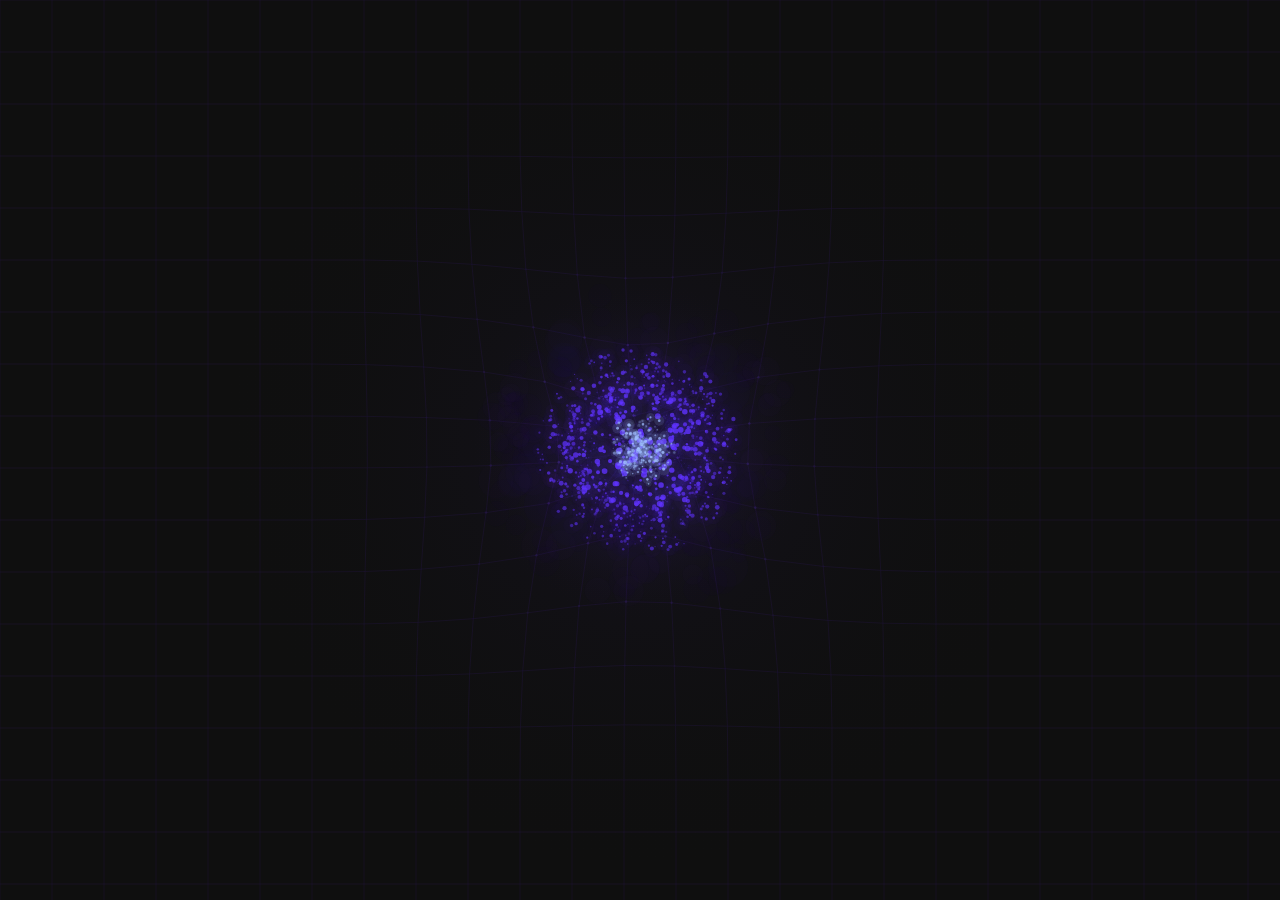
<file: docs/index.html>
<!DOCTYPE html>
<html lang="en">
<head>
  <meta charset="UTF-8" />
  <title>Conflux Orbs</title>
  <link rel="stylesheet" href="site.min.css" />
</head>
<body>
  <canvas id="canvas"></canvas>
  <script src="site.min.js"></script>
</body>
</html>
</file>
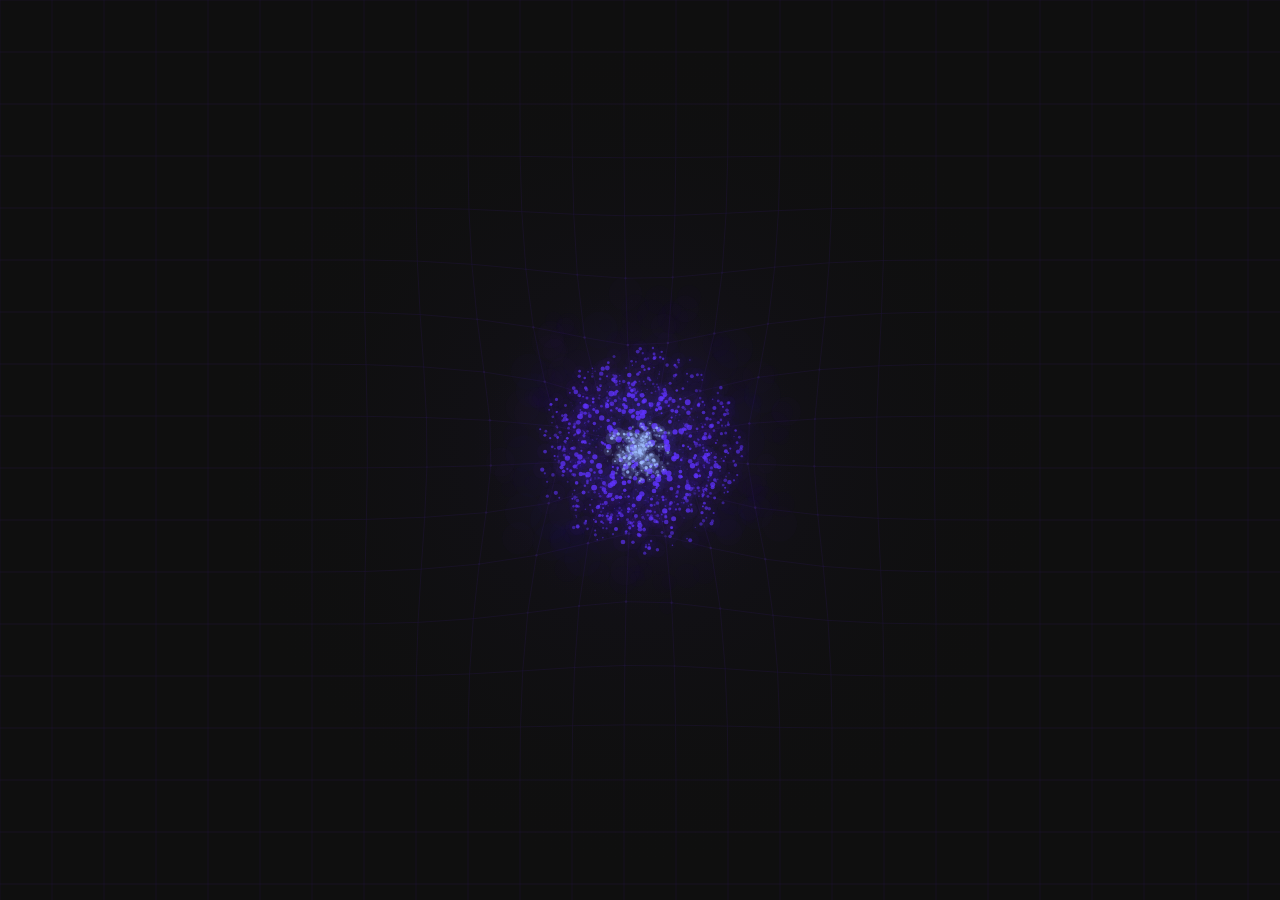
<file: web/index.html>
<!DOCTYPE html>
<html lang="en">
<head>
  <meta charset="UTF-8" />
  <title>Conflux Orbs</title>
  <link rel="stylesheet" href="site.css" />
</head>
<body>
  <canvas id="canvas"></canvas>
  <script src="site.js"></script>
</body>
</html>
</file>
<file: web/site.css>
body {
  margin: 0;
  overflow: hidden;
  background: #0f0f0f;
}

canvas {
  display: block;
}
</file>
<file: docs/site.min.css>
body{margin:0;overflow:hidden;background:#0f0f0f}canvas{display:block}
</file>
